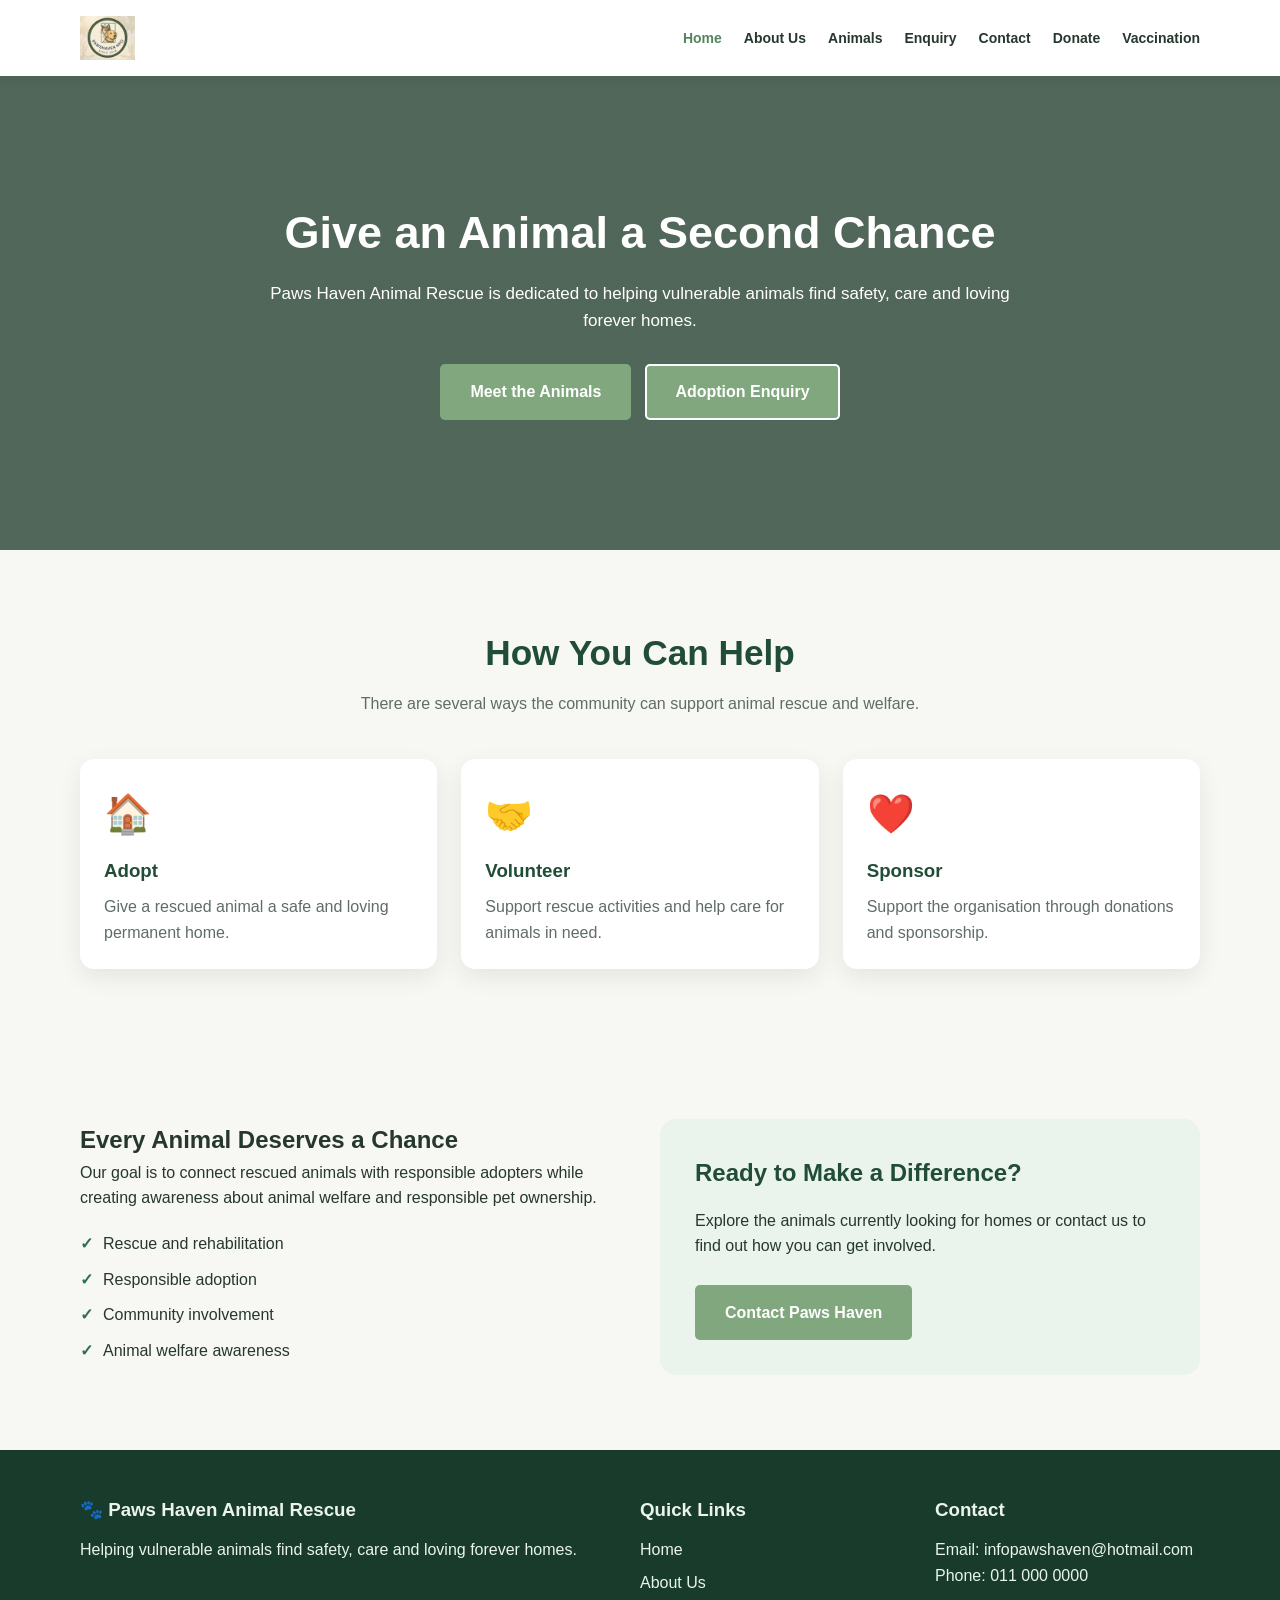
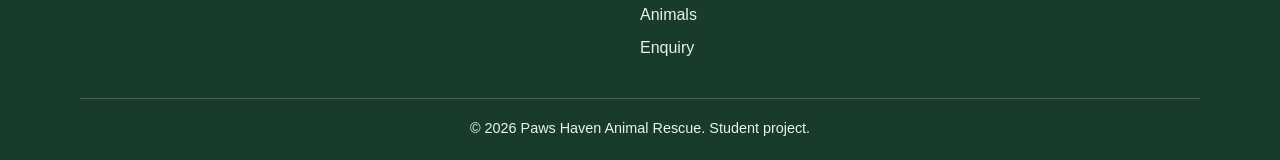
<file: index.html>
<!DOCTYPE html>
<html lang="en">
<head>
    <meta charset="UTF-8">
    <meta name="viewport" content="width=device-width, initial-scale=1.0">
    <meta name="description" content="Paws Haven Animal Rescue website project">
    <title>Home | Paws Haven Animal Rescue</title>
    <link rel="stylesheet" href="css/style.css">
</head>
<body>

<header class="site-header">
    <div class="container navbar">
        <a class="logo" href="index.html" aria-label="Paws Haven home"><img src="Images/PawsHaven%20Logo.jpg" alt="Paws Haven Animal Rescue logo"></a>

        <button class="menu-toggle" aria-label="Open navigation menu" aria-expanded="false">
            ☰
        </button>

        <nav aria-label="Main navigation">
            <ul class="nav-links">
                <li><a href="index.html" class="active">Home</a></li>
                <li><a href="about.html" class="">About Us</a></li>
                <li><a href="animals.html" class="">Animals</a></li>
                <li><a href="enquiry.html" class="">Enquiry</a></li>
                <li><a href="contact.html" class="">Contact</a></li>
                <li><a href="donate.html">Donate</a></li>
                <li><a href="vaccination.html">Vaccination</a></li>
            </ul>
        </nav>
    </div>
</header>


<main>
    <section class="hero">
        <div class="container hero-content">
            <h1>Give an Animal a Second Chance</h1>
            <p>
                Paws Haven Animal Rescue is dedicated to helping vulnerable animals
                find safety, care and loving forever homes.
            </p>

            <div class="button-group">
                <a class="btn btn-primary" href="animals.html">Meet the Animals</a>
                <a class="btn btn-secondary" href="enquiry.html">Adoption Enquiry</a>
            </div>
        </div>
    </section>

    <section class="section">
        <div class="container">
            <div class="section-heading">
                <h2>How You Can Help</h2>
                <p>There are several ways the community can support animal rescue and welfare.</p>
            </div>

            <div class="cards">
                <article class="card">
                    <div class="card-content">
                        <div class="icon">🏠</div>
                        <h3>Adopt</h3>
                        <p>Give a rescued animal a safe and loving permanent home.</p>
                    </div>
                </article>

                <article class="card">
                    <div class="card-content">
                        <div class="icon">🤝</div>
                        <h3>Volunteer</h3>
                        <p>Support rescue activities and help care for animals in need.</p>
                    </div>
                </article>

                <article class="card">
                    <div class="card-content">
                        <div class="icon">❤️</div>
                        <h3>Sponsor</h3>
                        <p>Support the organisation through donations and sponsorship.</p>
                    </div>
                </article>
            </div>
        </div>
    </section>

    <section class="section">
        <div class="container info-grid">
            <div>
                <h2>Every Animal Deserves a Chance</h2>
                <p>
                    Our goal is to connect rescued animals with responsible adopters
                    while creating awareness about animal welfare and responsible pet ownership.
                </p>

                <ul class="check-list">
                    <li>Rescue and rehabilitation</li>
                    <li>Responsible adoption</li>
                    <li>Community involvement</li>
                    <li>Animal welfare awareness</li>
                </ul>
            </div>

            <div class="info-box">
                <h2>Ready to Make a Difference?</h2>
                <p>
                    Explore the animals currently looking for homes or contact us
                    to find out how you can get involved.
                </p>
                <br>
                <a class="btn btn-primary" href="contact.html">Contact Paws Haven</a>
            </div>
        </div>
    </section>
</main>


<footer class="site-footer">
    <div class="container footer-grid">
        <div>
            <h3>🐾 Paws Haven Animal Rescue</h3>
            <p>Helping vulnerable animals find safety, care and loving forever homes.</p>
        </div>

        <div>
            <h3>Quick Links</h3>
            <ul class="footer-links">
                <li><a href="index.html">Home</a></li>
                <li><a href="about.html">About Us</a></li>
                <li><a href="animals.html">Animals</a></li>
                <li><a href="enquiry.html">Enquiry</a></li>
            </ul>
        </div>

        <div>
            <h3>Contact</h3>
            <p>Email: infopawshaven@hotmail.com</p>
            <p>Phone: 011 000 0000</p>
        </div>
    </div>

    <div class="container copyright">
        <p>&copy; <span class="current-year"></span> Paws Haven Animal Rescue. Student project.</p>
    </div>
</footer>

<script src="js/script.js"></script>
</body>
</html>
</file>
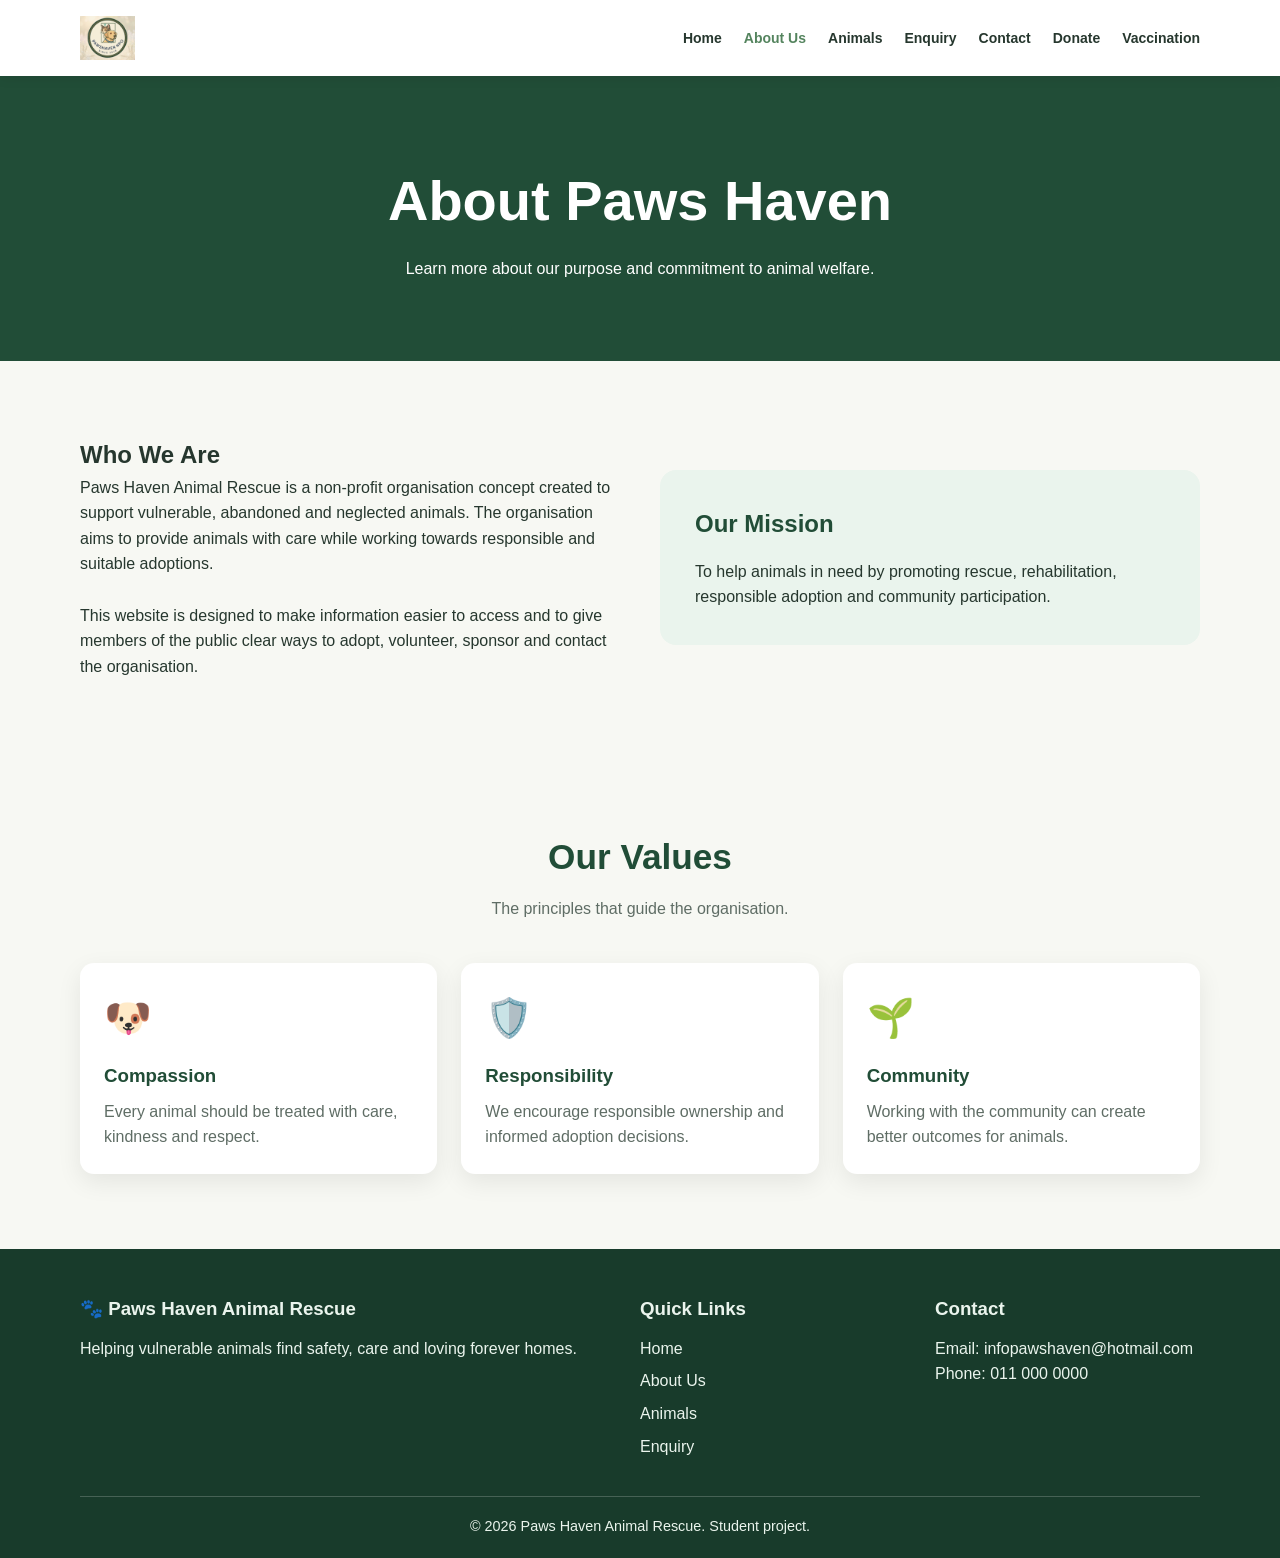
<file: about.html>
<!DOCTYPE html>
<html lang="en">
<head>
    <meta charset="UTF-8">
    <meta name="viewport" content="width=device-width, initial-scale=1.0">
    <meta name="description" content="Paws Haven Animal Rescue website project">
    <title>About Us | Paws Haven Animal Rescue</title>

    <link rel="stylesheet" href="css/style.css">
</head>
<body>

<!-- SITE HEADER: Contains main branding logo and primary menu navigation -->
<header class="site-header">
    <div class="container navbar">
        <!-- Brand Logo -->
        <a class="logo" href="index.html" aria-label="Paws Haven home"><img src="Images/PawsHaven%20Logo.jpg" alt="Paws Haven Animal Rescue logo"></a>

        <!-- Mobile Navigation Toggle Button -->
        <button class="menu-toggle" aria-label="Open navigation menu" aria-expanded="false">
            ☰
        </button>

        <!-- Main Navigation Links -->
        <nav aria-label="Main navigation">
            <ul class="nav-links">
                <li><a href="index.html" class="">Home</a></li>
                <li><a href="about.html" class="active">About Us</a></li>
                <li><a href="animals.html" class="">Animals</a></li>
                <li><a href="enquiry.html" class="">Enquiry</a></li>
                <li><a href="contact.html" class="">Contact</a></li>
                <li><a href="donate.html">Donate</a></li>
                <li><a href="vaccination.html">Vaccination</a></li>
                
            </ul>
        </nav>
    </div>
</header>

<!-- MAIN CONTENT: Primary unique page content -->
<main>
    
    <section class="page-banner">
        <div class="container">
            <h1>About Paws Haven</h1>
            <p>Learn more about our purpose and commitment to animal welfare.</p>
        </div>
    </section>

    <!-- OVERVIEW SECTION: Organization details and mission statement -->
    <section class="section">
        <div class="container info-grid">
            <div>
                <h2>Who We Are</h2>
                <p>
                    Paws Haven Animal Rescue is a non-profit organisation concept
                    created to support vulnerable, abandoned and neglected animals.
                    The organisation aims to provide animals with care while working
                    towards responsible and suitable adoptions.
                </p>

            
                <br>

                <p>
                    This website is designed to make information easier to access
                    and to give members of the public clear ways to adopt, volunteer,
                    sponsor and contact the organisation.
                </p>
            </div>

            <!-- Mission Statement -->
            <div class="info-box">
                <h2>Our Mission</h2>
                <p>
                    To help animals in need by promoting rescue, rehabilitation,
                    responsible adoption and community participation.
                </p>
            </div>
        </div>
    </section>

    <!-- CORE VALUES SECTION: Grid of repeating feature cards -->
    <section class="section">
        <div class="container">
            <div class="section-heading">
                <h2>Our Values</h2>
                <p>The principles that guide the organisation.</p>
            </div>

            <div class="cards">
                <!-- Value Card 1 -->
                <article class="card">
                    <div class="card-content">
                        <div class="icon">🐶</div>
                        <h3>Compassion</h3>
                        <p>Every animal should be treated with care, kindness and respect.</p>
                    </div>
                </article>

                <!-- Value Card 2 -->
                <article class="card">
                    <div class="card-content">
                        <div class="icon">🛡️</div>
                        <h3>Responsibility</h3>
                        <p>We encourage responsible ownership and informed adoption decisions.</p>
                    </div>
                </article>

                <!-- Value Card 3 -->
                <article class="card">
                    <div class="card-content">
                        <div class="icon">🌱</div>
                        <h3>Community</h3>
                        <p>Working with the community can create better outcomes for animals.</p>
                    </div>
                </article>
            </div>
        </div>
    </section>
</main>

<!-- SITE FOOTER: Secondary links and contact info -->
<footer class="site-footer">
    <div class="container footer-grid">
        <!-- Column 1: Short summary -->
        <div>
            <h3>🐾 Paws Haven Animal Rescue</h3>
            <p>Helping vulnerable animals find safety, care and loving forever homes.</p>
        </div>

        <!-- Column 2: Footer menu links -->
        <div>
            <h3>Quick Links</h3>
            <ul class="footer-links">
                <li><a href="index.html">Home</a></li>
                <li><a href="about.html">About Us</a></li>
                <li><a href="animals.html">Animals</a></li>
                <li><a href="enquiry.html">Enquiry</a></li>
            </ul>
        </div>

        <!-- Column 3: Contact information -->
        <div>
            <h3>Contact</h3>
            <p>Email: infopawshaven@hotmail.com</p>
            <p>Phone: 011 000 0000</p>
        </div>

    </div>
    </div>

    <div class="container copyright">
        <p>&copy; <span class="current-year"></span> Paws Haven Animal Rescue. Student project.</p>
    </div>
</footer>
<script src="js/script.js"></script>
</body>
</html>
</file>
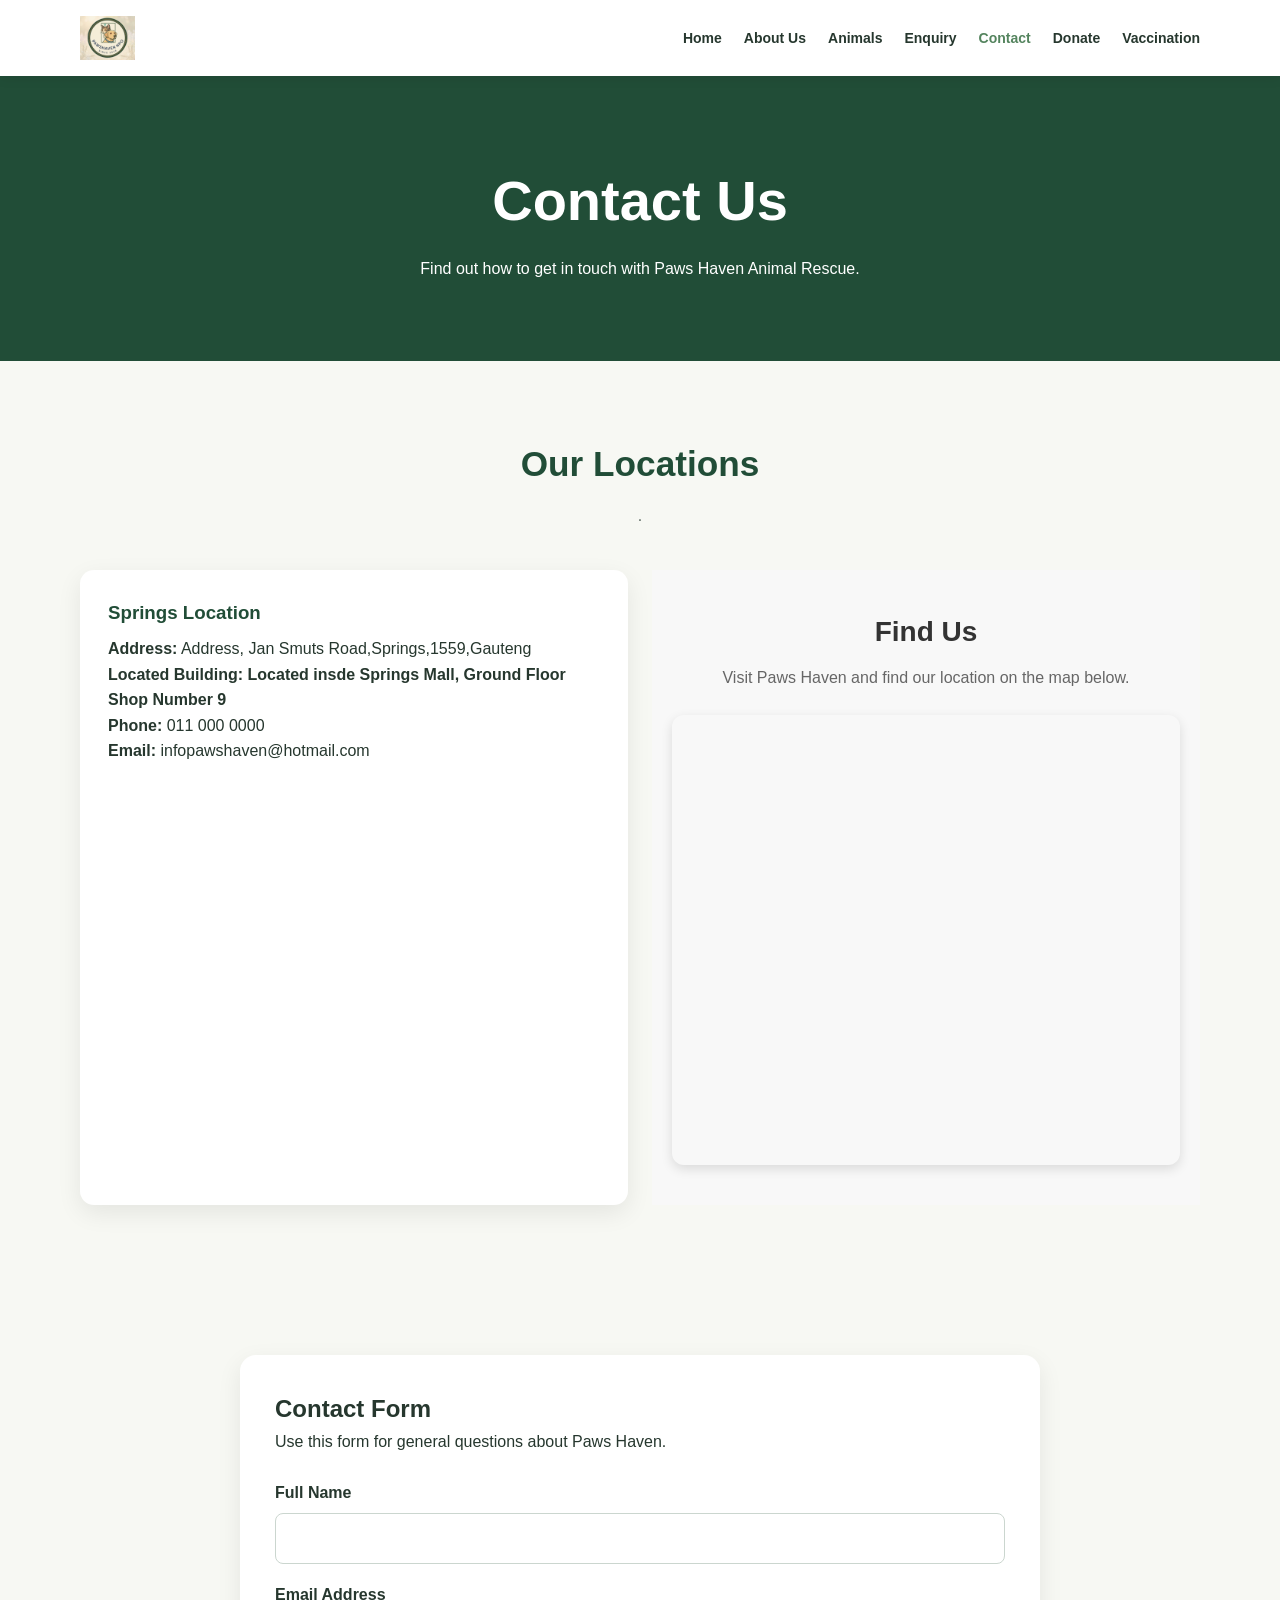
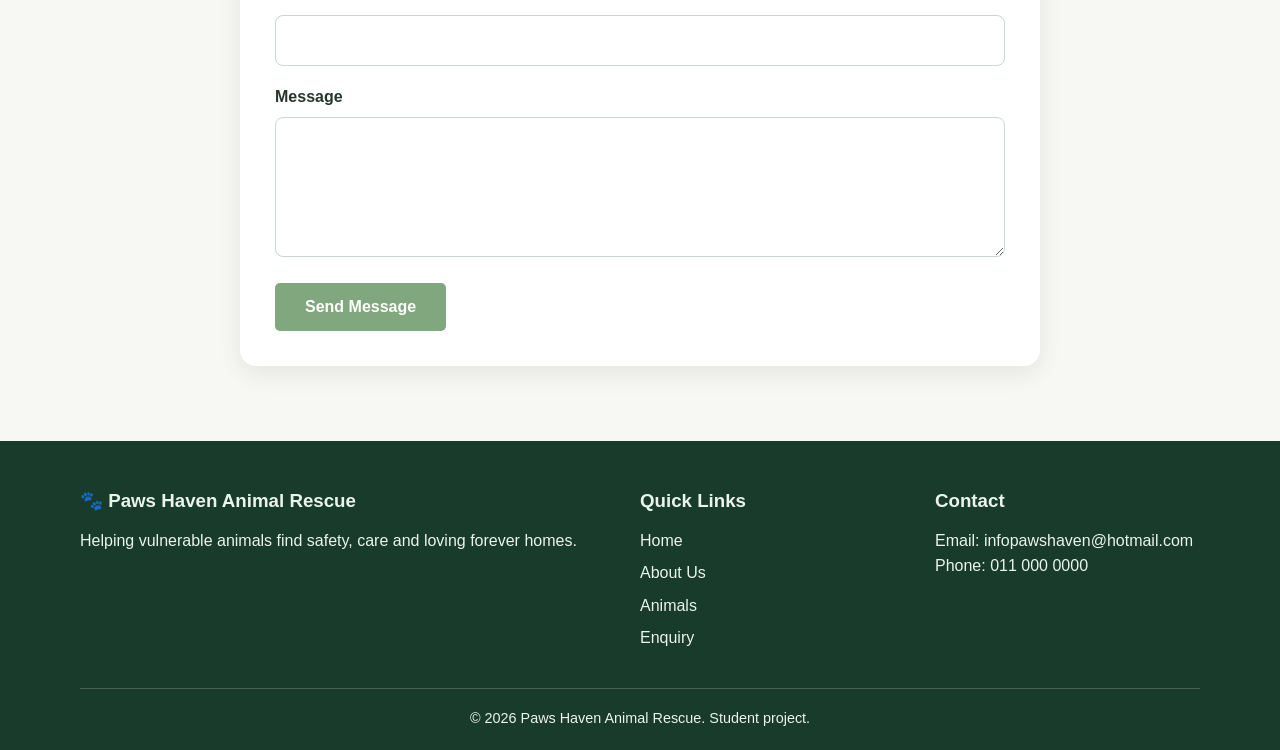
<file: contact.html>
<!DOCTYPE html>
<html lang="en">
<head>
    <meta charset="UTF-8">
    <meta name="viewport" content="width=device-width, initial-scale=1.0">
    <meta name="description" content="Paws Haven Animal Rescue website project">
    <title>Contact | Paws Haven Animal Rescue</title>
    <link rel="stylesheet" href="css/style.css">
</head>
<body>

<header class="site-header">
    <div class="container navbar">
        <a class="logo" href="index.html" aria-label="Paws Haven home"><img src="Images/PawsHaven%20Logo.jpg" alt="Paws Haven Animal Rescue logo"></a>

        <button class="menu-toggle" aria-label="Open navigation menu" aria-expanded="false">
            ☰
        </button>

        <nav aria-label="Main navigation">
            <ul class="nav-links">
                <li><a href="index.html" class="">Home</a></li>
                <li><a href="about.html" class="">About Us</a></li>
                <li><a href="animals.html" class="">Animals</a></li>
                <li><a href="enquiry.html" class="">Enquiry</a></li>
                <li><a href="contact.html" class="active">Contact</a></li>
                <li><a href="donate.html">Donate</a></li>
                <li><a href="vaccination.html">Vaccination</a></li>
            </ul>
        </nav>
    </div>
</header>


<main>
    <section class="page-banner">
        <div class="container">
            <h1>Contact Us</h1>
            <p>Find out how to get in touch with Paws Haven Animal Rescue.</p>
        </div>
    </section>

    <section class="section">
        <div class="container">
            <div class="section-heading">
                <h2>Our Locations</h2>
                <p>.</p>
            </div>
<!--- Location Cards Section -->

            <div class="contact-grid">
                <article class="location-card">
                    <h3>Springs Location</h3>
                    <p><strong>Address:</strong> Address, Jan Smuts Road,Springs,1559,Gauteng</p>
                    <p><strong>Located Building: Located insde Springs Mall, Ground Floor Shop Number 9</strong> </p>
                    <p><strong>Phone:</strong> 011 000 0000</p>
                    <p><strong>Email:</strong>  infopawshaven@hotmail.com</p>
                </article>

               
           <!-- Location Map Section -->
<section class="map-section">
    <h2>Find Us</h2>
    <p>Visit Paws Haven and find our location on the map below.</p>

    <div class="map-container">
        <iframe
            src="https://www.google.com/maps/d/embed?mid=1TD1Kla3T5Z-tTB_jiEDqJkOiA57yz6A&ehbc=2E312F"
            width="100%"
            height="450"
            style="border:0;"
            allowfullscreen=""
            loading="lazy"
            referrerpolicy="no-referrer-when-downgrade">
        </iframe>
    </div>
</section>
    </section>

    <section class="section">
        <div class="container">
            <div class="form-container">
                <h2>Contact Form</h2>
                <p>Use this form for general questions about Paws Haven.</p>
                <br>

                <form class="demo-form">
                    <div class="form-group">
                        <label for="contact-name">Full Name</label>
                        <input type="text" id="contact-name" name="contact-name" required>
                    </div>

                    <div class="form-group">
                        <label for="contact-email">Email Address</label>
                        <input type="email" id="contact-email" name="contact-email" required>
                    </div>

                    <div class="form-group">
                        <label for="contact-message">Message</label>
                        <textarea id="contact-message" name="contact-message" required></textarea>
                    </div>

                    <button class="btn btn-primary" type="submit">Send Message</button>

                    <div class="form-message" aria-live="polite"></div>
                </form>
            </div>
        </div>
    </section>
</main>


<footer class="site-footer">
    <div class="container footer-grid">
        <div>
            <h3>🐾 Paws Haven Animal Rescue</h3>
            <p>Helping vulnerable animals find safety, care and loving forever homes.</p>
        </div>

        <div>
            <h3>Quick Links</h3>
            <ul class="footer-links">
                <li><a href="index.html">Home</a></li>
                <li><a href="about.html">About Us</a></li>
                <li><a href="animals.html">Animals</a></li>
                <li><a href="enquiry.html">Enquiry</a></li>
            </ul>
        </div>

        <div>
            <h3>Contact</h3>
            <p>Email: infopawshaven@hotmail.com</p>
            <p>Phone: 011 000 0000</p>
        </div>
    </div>

    <div class="container copyright">
        <p>&copy; <span class="current-year"></span> Paws Haven Animal Rescue. Student project.</p>
    </div>
</footer>

<script src="js/script.js"></script>


</body>
</html>
</file>
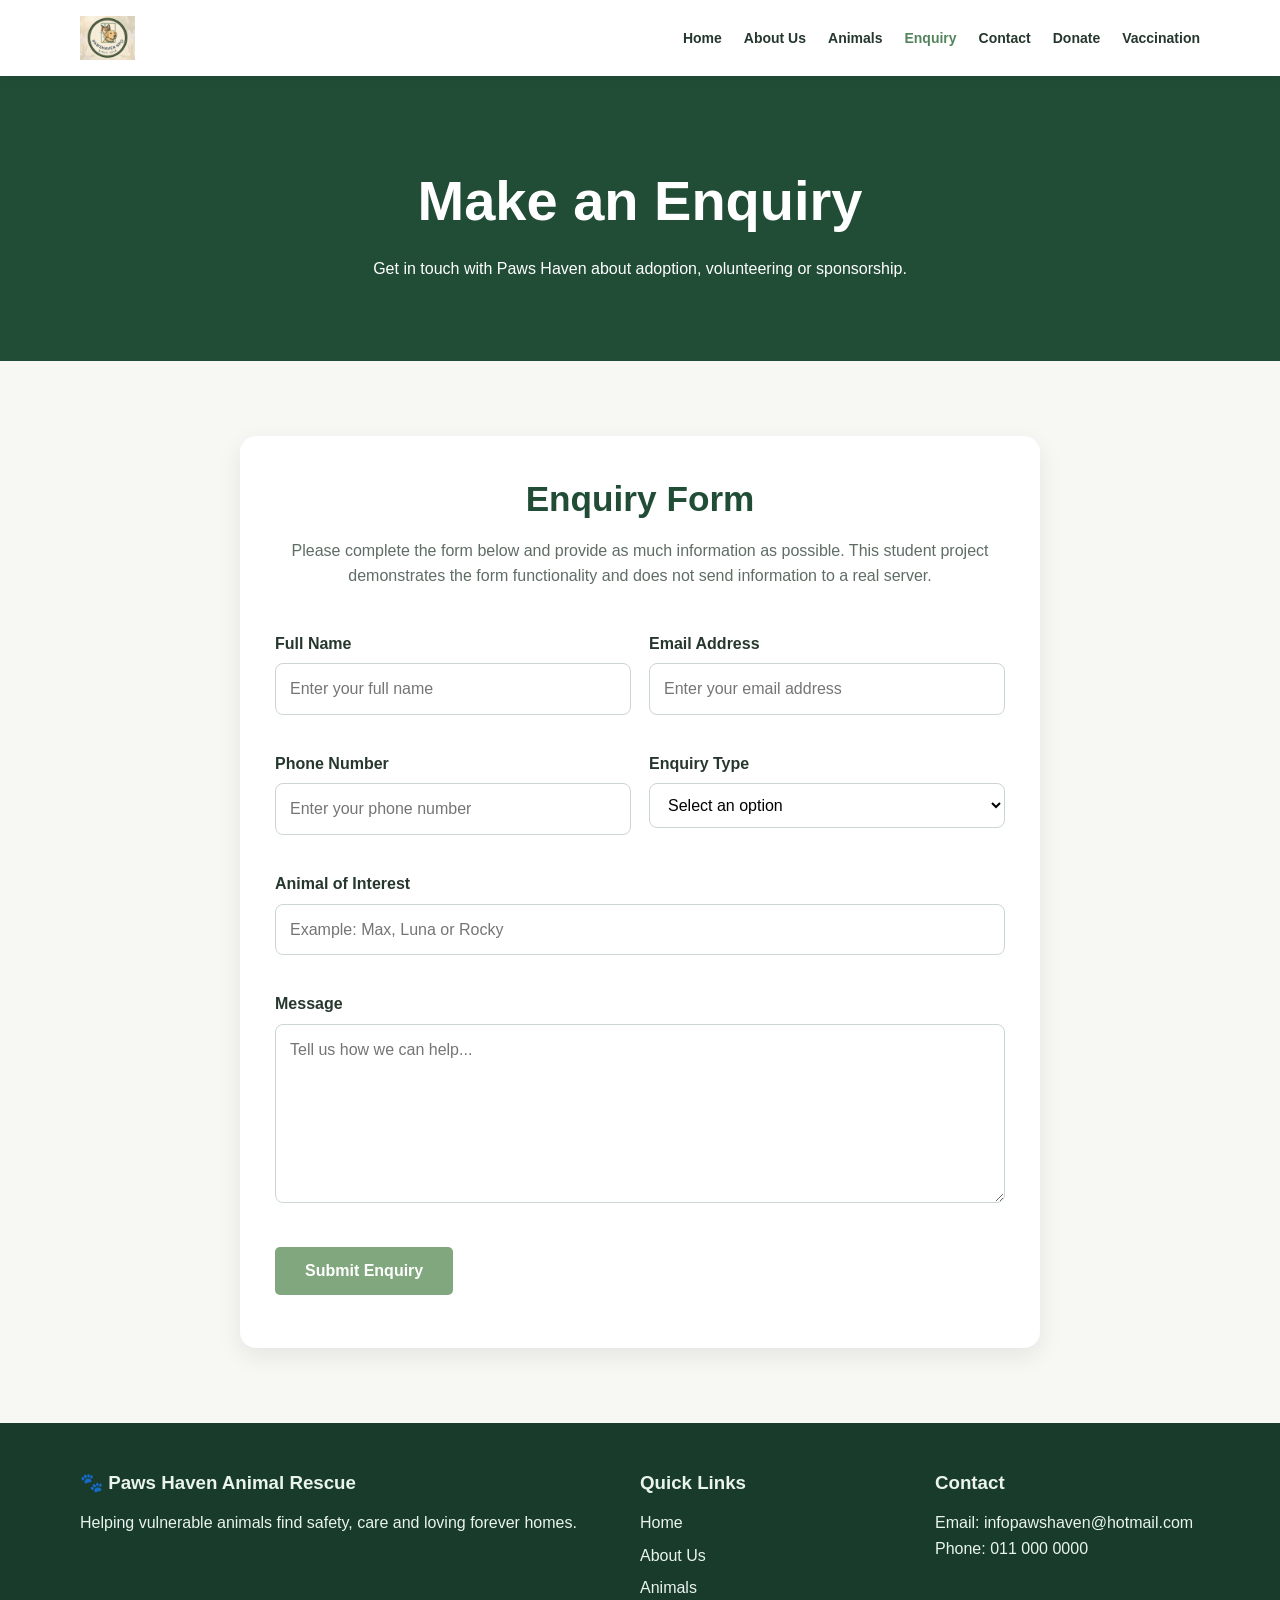
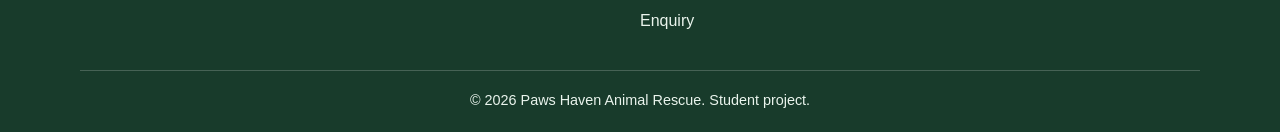
<file: enquiry.html>
<!DOCTYPE html>
<html lang="en">
<head>
    <meta charset="UTF-8">
    <meta name="viewport" content="width=device-width, initial-scale=1.0">

    <meta
        name="description"
        content="Make an enquiry with Paws Haven Animal Rescue about adoption, volunteering or sponsorship."
    >

    <title>Enquiry | Paws Haven Animal Rescue</title>

    <link rel="stylesheet" href="css/style.css">
</head>

<body>

    <header class="site-header">
    <div class="container navbar">
        <!-- Brand Logo -->
        <a class="logo" href="index.html" aria-label="Paws Haven home"><img src="Images/PawsHaven%20Logo.jpg" alt="Paws Haven Animal Rescue logo"></a>

            </a>

            <button
                class="menu-toggle"
                type="button"
                aria-label="Open navigation menu"
                aria-expanded="false"
            >
                ☰
            </button>

            <nav aria-label="Main navigation">
                <ul class="nav-links">
                    <li><a href="index.html">Home</a></li>
                    <li><a href="about.html">About Us</a></li>
                    <li><a href="animals.html">Animals</a></li>
                    <li><a href="enquiry.html" class="active">Enquiry</a></li>
                    <li><a href="contact.html">Contact</a></li>
                    <li><a href="donate.html">Donate</a></li>
                    <li><a href="vaccination.html">Vaccination</a></li>
                </ul>
            </nav>

        </div>
    </header>


    <!-- Main Content -->
    <main>

        <!-- Page Banner -->
        <section class="page-banner">
            <div class="container">
                <h1>Make an Enquiry</h1>

                <p>
                    Get in touch with Paws Haven about adoption,
                    volunteering or sponsorship.
                </p>
            </div>
        </section>


        <!-- Enquiry Section -->
        <section class="section">
            <div class="container">

                <div class="form-container">

                    <div class="section-heading">
                        <h2>Enquiry Form</h2>

                        <p>
                            Please complete the form below and provide
                            as much information as possible. This student
                            project demonstrates the form functionality
                            and does not send information to a real server.
                        </p>
                    </div>


                    <!-- Form -->
                    <form class="demo-form">

                        <div class="form-grid">

                            <!-- Full Name -->
                            <div class="form-group">
                                <label for="name">Full Name</label>

                                <input
                                    type="text"
                                    id="name"
                                    name="name"
                                    placeholder="Enter your full name"
                                    autocomplete="name"
                                    required
                                >
                            </div>


                            <!-- Email -->
                            <div class="form-group">
                                <label for="email">Email Address</label>

                                <input
                                    type="email"
                                    id="email"
                                    name="email"
                                    placeholder="Enter your email address"
                                    autocomplete="email"
                                    required
                                >
                            </div>


                            <!-- Phone -->
                            <div class="form-group">
                                <label for="phone">Phone Number</label>

                                <input
                                    type="tel"
                                    id="phone"
                                    name="phone"
                                    placeholder="Enter your phone number"
                                    autocomplete="tel"
                                >
                            </div>


                            <!-- Enquiry Type -->
                            <div class="form-group">
                                <label for="type">Enquiry Type</label>

                                <select
                                    id="type"
                                    name="type"
                                    required
                                >
                                    <option value="" selected disabled>
                                        Select an option
                                    </option>

                                    <option value="adoption">
                                        Adoption
                                    </option>

                                    <option value="volunteer">
                                        Volunteer
                                    </option>

                                    <option value="sponsor">
                                        Sponsorship
                                    </option>

                                    <option value="general">
                                        General Enquiry
                                    </option>
                                </select>
                            </div>


                            <!-- Animal -->
                            <div class="form-group full">
                                <label for="animal">
                                    Animal of Interest
                                </label>

                                <input
                                    type="text"
                                    id="animal"
                                    name="animal"
                                    placeholder="Example: Max, Luna or Rocky"
                                >
                            </div>


                            <!-- Message -->
                            <div class="form-group full">
                                <label for="message">Message</label>

                                <textarea
                                    id="message"
                                    name="message"
                                    rows="6"
                                    placeholder="Tell us how we can help..."
                                    required
                                ></textarea>
                            </div>


                            <!-- Submit -->
                            <div class="form-group full form-submit">
                                <button
                                    class="btn btn-primary"
                                    type="submit"
                                >
                                    Submit Enquiry
                                </button>
                            </div>

                        </div>


                        <!-- Form Response -->
                        <div
                            class="form-message"
                            aria-live="polite"
                        ></div>

                    </form>

                </div>

            </div>
        </section>

    </main>


    <!-- Footer -->
    <footer class="site-footer">

        <div class="container footer-grid">

            <!-- About -->
            <div>
                <h3>🐾 Paws Haven Animal Rescue</h3>

                <p>
                    Helping vulnerable animals find safety, care and
                    loving forever homes.
                </p>
            </div>


            <!-- Quick Links -->
            <div>
                <h3>Quick Links</h3>

                <ul class="footer-links">
                    <li><a href="index.html">Home</a></li>
                    <li><a href="about.html">About Us</a></li>
                    <li><a href="animals.html">Animals</a></li>
                    <li><a href="enquiry.html">Enquiry</a></li>
                </ul>
            </div>


            <!-- Contact -->
            <div>
                <h3>Contact</h3>

                <p>Email: infopawshaven@hotmail.com</p>
                <p>Phone: 011 000 0000</p>
            </div>

        </div>


        <!-- Copyright -->
        <div class="container copyright">
            <p>
                &copy;
                <span class="current-year"></span>
                Paws Haven Animal Rescue. Student project.
            </p>
        </div>

    </footer>


    <script src="js/script.js"></script>

</body>
</html>
</file>
<file: css/style.css>
/* Paws Haven Animal Rescue
   Main stylesheet for the website.
   Colours and layout can be changed as the project develops.
*/

:root {
    --green: #2f6f4e;
    --dark-green: #214d37;
    --cream: #fffaf2;
    --light-green: #eaf4ed;
    --text: #26352d;
    --white: #ffffff;
    --shadow: 0 8px 25px rgba(0, 0, 0, 0.08);
}

* {
    box-sizing: border-box;
    margin: 0;
    padding: 0;
}

html {
    scroll-behavior: smooth;
}

body {
    font-family: Arial, Helvetica, sans-serif;
    line-height: 1.6;
    color: var(--text);
    background: var(--cream);
}

img {
    max-width: 100%;
    display: block;
}

a {
    color: inherit;
}

.container {
    width: min(1120px, 92%);
    margin: 0 auto;
}

/* Header and navigation */
.site-header {
    background: var(--white);
    position: sticky;
    top: 0;
    z-index: 1000;
    box-shadow: 0 2px 12px rgba(0, 0, 0, 0.08);
}

.navbar {
    min-height: 76px;
    display: flex;
    align-items: center;
    justify-content: space-between;
    gap: 25px;
}

.logo {
    display: inline-flex;
    align-items: center;
    flex: 0 0 auto;
    text-decoration: none;
}

.logo img {
    display: block;
    width: 174px;
    height: 64px;
    object-fit: contain;
    object-position: left center;
}


.nav-links {
    list-style: none;
    display: flex;
    align-items: center;
    gap: 22px;
}

.nav-links a {
    text-decoration: none;
    font-weight: 700;
    color: var(--text);
}

.nav-links a:hover,
.nav-links a.active {
    color: var(--green);
}

.menu-toggle {
    display: none;
    border: 0;
    background: transparent;
    font-size: 1.8rem;
    cursor: pointer;
}

/* Hero */
.hero {
    min-height: 570px;
    display: grid;
    place-items: center;
    background:
        linear-gradient(rgba(20, 55, 38, 0.68), rgba(20, 55, 38, 0.68)),
        url("../images/general/hero-placeholder.svg") center/cover;
    color: var(--white);
}

.hero-content {
    max-width: 720px;
    text-align: center;
    padding: 70px 0;
}

.hero h1 {
    font-size: clamp(2.3rem, 6vw, 4.5rem);
    line-height: 1.05;
    margin-bottom: 20px;
}

.hero p {
    font-size: 1.15rem;
    margin-bottom: 30px;
}

.button-group {
    display: flex;
    justify-content: center;
    gap: 14px;
    flex-wrap: wrap;
}

.btn {
    display: inline-block;
    padding: 13px 22px;
    border-radius: 8px;
    text-decoration: none;
    font-weight: 800;
    border: 2px solid transparent;
    cursor: pointer;
    font-size: 1rem;
}

.btn-primary {
    background: #e49a4a;
    color: #fff;
}

.btn-primary:hover {
    background: #cc8134;
}

.btn-secondary {
    background: transparent;
    color: #fff;
    border-color: #fff;
}

.btn-secondary:hover {
    background: #fff;
    color: var(--green);
}

/* General sections */
.section {
    padding: 75px 0;
}

.section-heading {
    max-width: 720px;
    margin: 0 auto 42px;
    text-align: center;
}

.section-heading h2 {
    font-size: 2.2rem;
    margin-bottom: 10px;
    color: var(--dark-green);
}

.section-heading p {
    color: #5f6d65;
}

.cards {
    display: grid;
    grid-template-columns: repeat(3, 1fr);
    gap: 24px;
}

.card {
    background: var(--white);
    border-radius: 14px;
    overflow: hidden;
    box-shadow: var(--shadow);
}

.card-content {
    padding: 24px;
}

.card h3 {
    margin-bottom: 8px;
    color: var(--dark-green);
}

.card p {
    color: #5f6d65;
}

.icon {
    font-size: 2.4rem;
    margin-bottom: 12px;
}

.info-grid {
    display: grid;
    grid-template-columns: 1fr 1fr;
    gap: 40px;
    align-items: center;
}

.info-box {
    background: var(--light-green);
    border-radius: 16px;
    padding: 35px;
}

.info-box h2 {
    color: var(--dark-green);
    margin-bottom: 15px;
}

.check-list {
    list-style: none;
    margin-top: 20px;
}

.check-list li {
    margin: 10px 0;
}

.check-list li::before {
    content: "✓";
    color: var(--green);
    font-weight: bold;
    margin-right: 10px;
}

/* Page banner */
.page-banner {
    padding: 80px 0;
    background: var(--dark-green);
    color: var(--white);
    text-align: center;
}

.page-banner h1 {
    font-size: clamp(2.2rem, 5vw, 3.5rem);
    margin-bottom: 10px;
}

/* Animals */
.animal-grid {
    display: grid;
    grid-template-columns: repeat(3, 1fr);
    gap: 25px;
}

.animal-card {
    background: var(--white);
    border-radius: 14px;
    overflow: hidden;
    box-shadow: var(--shadow);
}

.animal-photo {
    width: 100%;
    height: 250px;
    object-fit: contain;
    object-position: center;
    background: var(--light-green);
}

.animal-info {
    padding: 22px;
}

.animal-info h3 {
    color: var(--dark-green);
    margin-bottom: 5px;
}

.tag {
    display: inline-block;
    background: var(--light-green);
    color: var(--green);
    padding: 4px 10px;
    border-radius: 20px;
    font-size: 0.85rem;
    font-weight: 700;
    margin: 10px 0;
}

/* Forms */
.form-container {
    max-width: 800px;
    margin: 0 auto;
    background: var(--white);
    padding: 35px;
    border-radius: 16px;
    box-shadow: var(--shadow);
}

.form-grid {
    display: grid;
    grid-template-columns: 1fr 1fr;
    gap: 18px;
}

.form-group {
    margin-bottom: 18px;
}

.form-group.full {
    grid-column: 1 / -1;
}

label {
    display: block;
    font-weight: 700;
    margin-bottom: 7px;
}

input,
select,
textarea {
    width: 100%;
    padding: 12px 14px;
    border: 1px solid #cbd6cf;
    border-radius: 8px;
    font: inherit;
    background: #fff;
}

textarea {
    min-height: 140px;
    resize: vertical;
}

input:focus,
select:focus,
textarea:focus {
    outline: 2px solid #9bc6ac;
    border-color: var(--green);
}

/* Contact */
.contact-grid {
    display: grid;
    grid-template-columns: repeat(2, 1fr);
    gap: 24px;
}

.location-card {
    background: var(--white);
    padding: 28px;
    border-radius: 14px;
    box-shadow: var(--shadow);
}

.location-card h3 {
    color: var(--dark-green);
    margin-bottom: 8px;
}

.map-placeholder {
    min-height: 260px;
    border-radius: 14px;
    background: var(--light-green);
    display: grid;
    place-items: center;
    text-align: center;
    padding: 25px;
    margin-top: 30px;
}

/* Footer */
.site-footer {
    background: #183b2b;
    color: #eaf4ed;
    padding: 45px 0 20px;
}

.footer-grid {
    display: grid;
    grid-template-columns: 2fr 1fr 1fr;
    gap: 30px;
}

.site-footer h3 {
    margin-bottom: 12px;
}

.footer-links {
    list-style: none;
}

.footer-links li {
    margin: 7px 0;
}

.footer-links a {
    text-decoration: none;
}

.footer-links a:hover {
    text-decoration: underline;
}

.copyright {
    border-top: 1px solid rgba(255, 255, 255, 0.2);
    margin-top: 30px;
    padding-top: 18px;
    text-align: center;
    font-size: 0.9rem;
}

/* Message shown by JavaScript */
.form-message {
    display: none;
    margin-top: 18px;
    padding: 13px;
    border-radius: 8px;
    background: var(--light-green);
    color: var(--dark-green);
    font-weight: 700;
}

.form-message.show {
    display: block;
}

/* Responsive design */
@media (max-width: 850px) {
    .logo img { width: 145px; height: 58px; }
    .menu-toggle {
        display: block;
    }

    .nav-links {
        display: none;
        position: absolute;
        top: 76px;
        left: 0;
        right: 0;
        background: var(--white);
        padding: 20px;
        flex-direction: column;
        box-shadow: var(--shadow);
    }

    .nav-links.open {
        display: flex;
    }

    .cards,
    .animal-grid {
        grid-template-columns: 1fr 1fr;
    }

    .info-grid,
    .contact-grid,
    .footer-grid {
        grid-template-columns: 1fr;
    }
}

@media (max-width: 600px) {
    .section {
        padding: 55px 0;
    }

    .cards,
    .animal-grid,
    .form-grid {
        grid-template-columns: 1fr;
    }

    .form-group.full {
        grid-column: auto;
    }

    .hero {
        min-height: 520px;
    }
}

/* Contact Page Map Section */
.map-section {
    padding: 40px 20px;
    text-align: center;
    background-color: #f8f8f8;
}

.map-section h2 {
    font-size: 28px;
    margin-bottom: 10px;
    color: #333;
}

.map-section p {
    font-size: 16px;
    margin-bottom: 25px;
    color: #666;
}

.map-container {
    max-width: 1100px;
    margin: 0 auto;
    overflow: hidden;
    border-radius: 12px;
    box-shadow: 0 4px 12px rgba(0, 0, 0, 0.12);
}

.map-container iframe {
    display: block;
    width: 100%;
    height: 450px;
    border: none;
}

/* Mobile Responsiveness */
@media screen and (max-width: 768px) {
    .map-section {
        padding: 30px 15px;
    }

    .map-section h2 {
        font-size: 24px;
    }

    .map-container iframe {
        height: 350px;
    }
}

@media screen and (max-width: 480px) {
    .map-container iframe {
        height: 280px;
    }
}

/* General Styling  Donation CSS*/
* {
    margin: 0;
    padding: 0;
    box-sizing: border-box;
}

html {
    scroll-behavior: smooth;
}

body {
    font-family: Arial, sans-serif;
    background-color: #f7f8f3;
    color: #26372e;
    line-height: 1.6;
}

/* Navigation */
.header {
    background-color: #ffffff;
    padding: 12px 6%;
    box-shadow: 0 2px 8px rgba(0,0,0,0.08);
}

.navbar {
    display: flex;
    justify-content: space-between;
    align-items: center;
    flex-wrap: wrap;
}

.logo {
    display: flex;
    align-items: center;
    gap: 10px;
    text-decoration: none;
    color: #244b35;
    font-size: 23px;
    font-weight: bold;
}

.logo img {
    width: 55px;
    height: 55px;
    object-fit: contain;
}

.nav-links {
    display: flex;
    list-style: none;
    gap: 22px;
    flex-wrap: wrap;
}

.nav-links a {
    text-decoration: none;
    color: #26372e;
    font-size: 14px;
    font-weight: bold;
    transition: 0.3s;
}

.nav-links a:hover,
.nav-links a.active {
    color: #54845e;
}

/* Hero */
.hero {
    min-height: 430px;
    background:
        linear-gradient(rgba(20, 48, 32, 0.76),
        rgba(20, 48, 32, 0.76)),
        url("https://images.unsplash.com/photo-1450778869180-41d0601e046e?auto=format&fit=crop&w=1600&q=85");

    background-size: cover;
    background-position: center;
    display: flex;
    align-items: center;
    justify-content: center;
    text-align: center;
    padding: 60px 20px;
    color: white;
}

.hero-content {
    max-width: 750px;
}

.subtitle {
    letter-spacing: 3px;
    font-weight: bold;
    margin-bottom: 15px;
    color: #d5e6ce;
}

.hero h1 {
    font-size: 45px;
    margin-bottom: 20px;
    line-height: 1.2;
}

.hero p {
    font-size: 17px;
    margin-bottom: 30px;
}

.btn {
    display: inline-block;
    background-color: #80a77d;
    color: white;
    text-decoration: none;
    padding: 13px 28px;
    border-radius: 5px;
    font-weight: bold;
    transition: 0.3s;
}

.btn:hover {
    background-color: #628d64;
    transform: translateY(-2px);
}

/* Introduction */
.intro {
    max-width: 850px;
    margin: auto;
    padding: 65px 20px;
    text-align: center;
}

.intro h2,
.donations h2,
.impact h2,
.donation-details h2 {
    color: #244b35;
    font-size: 30px;
    margin-bottom: 18px;
}

.intro p {
    color: #626d63;
    font-size: 16px;
}

/* Donation Cards */
.donations {
    padding: 65px 6%;
    background-color: #edf1e9;
    text-align: center;
}

.section-text {
    margin-bottom: 35px;
    color: #667168;
}

.donation-container {
    display: grid;
    grid-template-columns: repeat(4, 1fr);
    gap: 22px;
    max-width: 1200px;
    margin: auto;
}

.donation-card {
    background-color: white;
    padding: 35px 22px;
    border-radius: 12px;
    box-shadow: 0 4px 15px rgba(0,0,0,0.07);
    position: relative;
    transition: 0.3s;
}

.donation-card:hover {
    transform: translateY(-7px);
    box-shadow: 0 8px 20px rgba(0,0,0,0.12);
}

.donation-card h3 {
    color: #477b50;
    font-size: 35px;
    margin-bottom: 15px;
}

.donation-card p {
    color: #68736a;
    min-height: 75px;
    margin-bottom: 20px;
}

.featured {
    border: 2px solid #80a77d;
}

.popular {
    background-color: #80a77d;
    color: white;
    padding: 5px 12px;
    border-radius: 20px;
    font-size: 11px;
    position: absolute;
    top: -12px;
    left: 50%;
    transform: translateX(-50%);
}

.donate-btn {
    display: inline-block;
    background-color: #315b3d;
    color: white;
    padding: 10px 18px;
    text-decoration: none;
    border-radius: 5px;
    font-weight: bold;
}

.donate-btn:hover {
    background-color: #527f59;
}

/* Donation Impact */
.impact {
    padding: 70px 6%;
    text-align: center;
}

.impact-container {
    display: grid;
    grid-template-columns: repeat(4, 1fr);
    gap: 25px;
    max-width: 1150px;
    margin: 40px auto 0;
}

.impact-item {
    padding: 25px 15px;
}

.impact-icon {
    font-size: 42px;
    margin-bottom: 15px;
}

.impact-item h3 {
    color: #315b3d;
    margin-bottom: 10px;
}

.impact-item p {
    color: #68736a;
}

/* Donation Details */
.donation-details {
    padding: 65px 20px;
    text-align: center;
    background-color: #e3ebdf;
}

.donation-details p {
    max-width: 650px;
    margin: 0 auto 25px;
    color: #58665b;
}

.small-text {
    font-size: 12px;
    margin-top: 20px !important;
}

/* Footer */
.footer {
    background-color: #203e2c;
    color: white;
    text-align: center;
    padding: 30px 15px;
}

.footer h3 {
    font-size: 24px;
    margin-bottom: 8px;
}

.footer p {
    font-size: 14px;
    margin: 5px 0;
}

/* Responsive Design */
@media (max-width: 1000px) {
    .donation-container,
    .impact-container {
        grid-template-columns: repeat(2, 1fr);
    }

    .nav-links {
        gap: 14px;
    }
}

@media (max-width: 600px) {
    .navbar {
        justify-content: center;
        gap: 15px;
    }

    .nav-links {
        justify-content: center;
        gap: 12px;
    }

    .hero h1 {
        font-size: 32px;
    }

    .donation-container,
    .impact-container {
        grid-template-columns: 1fr;
    }

    .intro h2,
    .donations h2,
    .impact h2,
    .donation-details h2 {
        font-size: 25px;
    }
}

/* General Styling */
* {
    margin: 0;
    padding: 0;
    box-sizing: border-box;
}

html {
    scroll-behavior: smooth;
}

body {
    font-family: Arial, sans-serif;
    background-color: #f7f8f3;
    color: #26372e;
    line-height: 1.6;
}

/* Navigation */
.header {
    background-color: #ffffff;
    padding: 12px 6%;
    box-shadow: 0 2px 8px rgba(0,0,0,0.08);
}

.navbar {
    display: flex;
    justify-content: space-between;
    align-items: center;
    flex-wrap: wrap;
}

.logo {
    display: flex;
    align-items: center;
    gap: 10px;
    text-decoration: none;
    color: #244b35;
    font-size: 23px;
    font-weight: bold;
}

.logo img {
    width: 55px;
    height: 55px;
    object-fit: contain;
}

.nav-links {
    display: flex;
    list-style: none;
    gap: 22px;
    flex-wrap: wrap;
}

.nav-links a {
    text-decoration: none;
    color: #26372e;
    font-size: 14px;
    font-weight: bold;
    transition: 0.3s;
}

.nav-links a:hover,
.nav-links a.active {
    color: #54845e;
}

/* Hero Section */
.hero {
    min-height: 440px;

    background:
        linear-gradient(rgba(24, 54, 37, 0.75),
        rgba(24, 54, 37, 0.75)),
        url("https://images.unsplash.com/photo-1548199973-03cce0bbc87b?auto=format&fit=crop&w=1600&q=85");

    background-size: cover;
    background-position: center;

    display: flex;
    align-items: center;
    justify-content: center;

    text-align: center;
    padding: 60px 20px;
    color: white;
}

.hero-content {
    max-width: 760px;
}

.subtitle {
    color: #d5e6ce;
    letter-spacing: 2px;
    font-size: 13px;
    font-weight: bold;
    margin-bottom: 15px;
}

.hero h1 {
    font-size: 45px;
    line-height: 1.2;
    margin-bottom: 20px;
}

.hero p {
    font-size: 17px;
    margin-bottom: 30px;
}

.btn {
    display: inline-block;
    background-color: #80a77d;
    color: white;
    padding: 13px 28px;
    border-radius: 5px;
    text-decoration: none;
    font-weight: bold;
    transition: 0.3s;
}

.btn:hover {
    background-color: #628d64;
    transform: translateY(-2px);
}

/* Introduction */
.intro {
    max-width: 850px;
    margin: auto;
    padding: 65px 20px;
    text-align: center;
}

.intro h2,
.pricing h2,
.how-it-works h2 {
    color: #244b35;
    font-size: 30px;
    margin-bottom: 20px;
}

.intro p {
    color: #626d63;
    font-size: 16px;
}

/* Pricing Section */
.pricing {
    background-color: #edf1e9;
    padding: 70px 6%;
    text-align: center;
}

.pricing-container {
    display: grid;
    grid-template-columns: repeat(2, 1fr);
    gap: 30px;
    max-width: 850px;
    margin: 40px auto;
}

.price-card {
    background-color: white;
    padding: 40px 30px;
    border-radius: 12px;
    box-shadow: 0 4px 15px rgba(0,0,0,0.07);
    transition: 0.3s;
}

.price-card:hover {
    transform: translateY(-5px);
}

.free-card {
    border-top: 5px solid #80a77d;
}

.annual-card {
    border-top: 5px solid #315b3d;
}

.price-icon {
    font-size: 45px;
    margin-bottom: 15px;
}

.price-label {
    color: #68736a;
    font-weight: bold;
    font-size: 13px;
    letter-spacing: 1px;
}

.price-card h3 {
    font-size: 48px;
    color: #477b50;
    margin: 15px 0;
}

.price-card p {
    color: #68736a;
    margin-bottom: 20px;
}

.price-tag {
    display: inline-block;
    background-color: #e6efe3;
    color: #315b3d;
    padding: 8px 15px;
    border-radius: 20px;
    font-size: 13px;
    font-weight: bold;
}

.disclaimer {
    max-width: 750px;
    margin: 20px auto 0;
    color: #68736a;
    font-size: 13px;
}

/* How It Works */
.how-it-works {
    padding: 70px 6%;
    text-align: center;
}

.steps-container {
    display: grid;
    grid-template-columns: repeat(4, 1fr);
    gap: 25px;
    max-width: 1200px;
    margin: 45px auto 0;
}

.step {
    background-color: white;
    padding: 30px 20px;
    border-radius: 10px;
    box-shadow: 0 4px 12px rgba(0,0,0,0.06);
}

.step-number {
    width: 55px;
    height: 55px;
    background-color: #315b3d;
    color: white;
    border-radius: 50%;
    display: flex;
    align-items: center;
    justify-content: center;
    margin: 0 auto 20px;
    font-weight: bold;
    font-size: 18px;
}

.step h3 {
    color: #315b3d;
    font-size: 17px;
    margin-bottom: 12px;
}

.step p {
    color: #68736a;
    font-size: 14px;
}

/* Importance Section */
.importance {
    background-color: #edf1e9;
    padding: 70px 6%;
}

.importance-content {
    display: grid;
    grid-template-columns: 1fr 1fr;
    gap: 50px;
    align-items: center;
    max-width: 1150px;
    margin: auto;
}

.importance-text h2 {
    font-size: 32px;
    color: #244b35;
    margin-bottom: 20px;
}

.importance-text p {
    color: #626d63;
    margin-bottom: 20px;
}

.importance-text ul {
    list-style: none;
}

.importance-text li {
    padding: 9px 0;
    color: #44564a;
}

.importance-text li::before {
    content: "✓";
    color: #477b50;
    font-weight: bold;
    margin-right: 12px;
}

.importance-image img {
    width: 100%;
    height: 350px;
    object-fit: cover;
    border-radius: 12px;
}

/* Call to Action */
.cta {
    background-color: #315b3d;
    color: white;
    text-align: center;
    padding: 70px 20px;
}

.cta h2 {
    font-size: 30px;
    margin-bottom: 15px;
}

.cta p {
    margin-bottom: 25px;
}

/* Footer */
.footer {
    background-color: #203e2c;
    color: white;
    text-align: center;
    padding: 30px 15px;
}

.footer h3 {
    font-size: 24px;
    margin-bottom: 8px;
}

.footer p {
    font-size: 14px;
    margin: 5px 0;
}

/* Responsive Design */
@media (max-width: 1000px) {
    .steps-container {
        grid-template-columns: repeat(2, 1fr);
    }

    .nav-links {
        gap: 14px;
    }
}

@media (max-width: 700px) {
    .navbar {
        justify-content: center;
        gap: 15px;
    }

    .nav-links {
        justify-content: center;
        gap: 12px;
    }

    .hero h1 {
        font-size: 32px;
    }

    .pricing-container,
    .importance-content {
        grid-template-columns: 1fr;
    }

    .steps-container {
        grid-template-columns: 1fr;
    }

    .importance-image img {
        height: 260px;
    }

    .intro h2,
    .pricing h2,
    .how-it-works h2,
    .cta h2 {
        font-size: 25px;
    }
}
</file>
